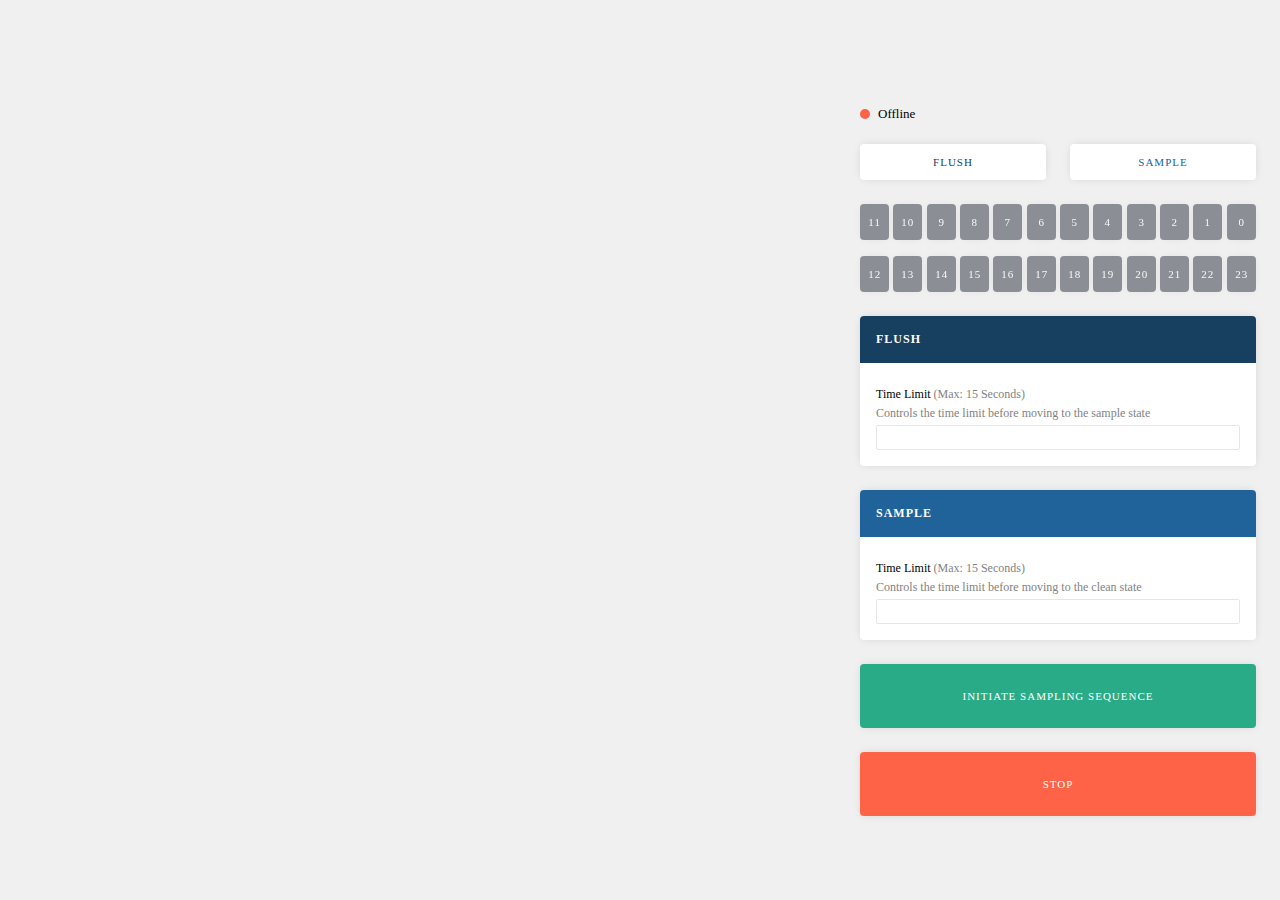
<file: src/web/index.html>
<!DOCTYPE html>
<html lang="en">
<head>
	<meta name='viewport' content='width=device-width, initial-scale=1'>
	<meta charset="UTF-8">

	<title>OpenSampler</title>
	<link rel="stylesheet" href="style.css" type="text/css">
	<script type="application/javascript" src="script.js"></script>
</head>
<body>

<main id="main">

	<header id="header">
		<ul id="connection-status">
			<li id="connection-indicator" class="offline"></li>
			<li id="connection">Offline</li>
		</ul>
		<div></div>
	</header>

	<div id="content">
		<div id="state-timeline" class="full-width"></div>
		<div id="valve-overview" class="full-width"></div>

		<div id="state-config-container">
			<div class="track">
				<form class="card state-config" data-name="flush" action="#" autocomplete="off">
					<h1 class="heading full-width">Flush</h1>
					<div class="state-property" data-name="time">
						<p class="title">
							<span class="content">Time limit </span>
							<span class="extra">(max: <i class="max">15 seconds</i>)</span>
						</p>
						<p class="subtitle">Controls the time limit before moving to the sample state</p>
						<input class="input" type="number" max="15" min="0">
					</div>
				</form>
			</div>

			<div class="track">
				<form class="card state-config" data-name="sample" action="#" autocomplete="off">
					<h1 class="heading full-width">Sample</h1>

					<div class="state-property" data-name="time">
						<p class="title">
							<span class="content">Time limit </span>
							<span class="extra">(max: <i class="max">15 seconds</i>)</span>
						</p>
						<p class="subtitle">Controls the time limit before moving to the clean state</p>
						<input class="input" type="number" max="15" min="0">
					</div>
				</form>
			</div>
		</div>

		<div id="control-buttons">
			<button id="start-button" class="control-button">Initiate Sampling Sequence</button>
			<button id="stop-button" class="control-button">Stop</button>
		</div>

	</div>
</main>

<div id="loading-screen" class="hide">
	<div class="obj"></div>
	<div class="obj"></div>
	<div class="obj"></div>
	<div class="obj"></div>
	<div class="obj"></div>
</div>

</body>
</html>
</file>
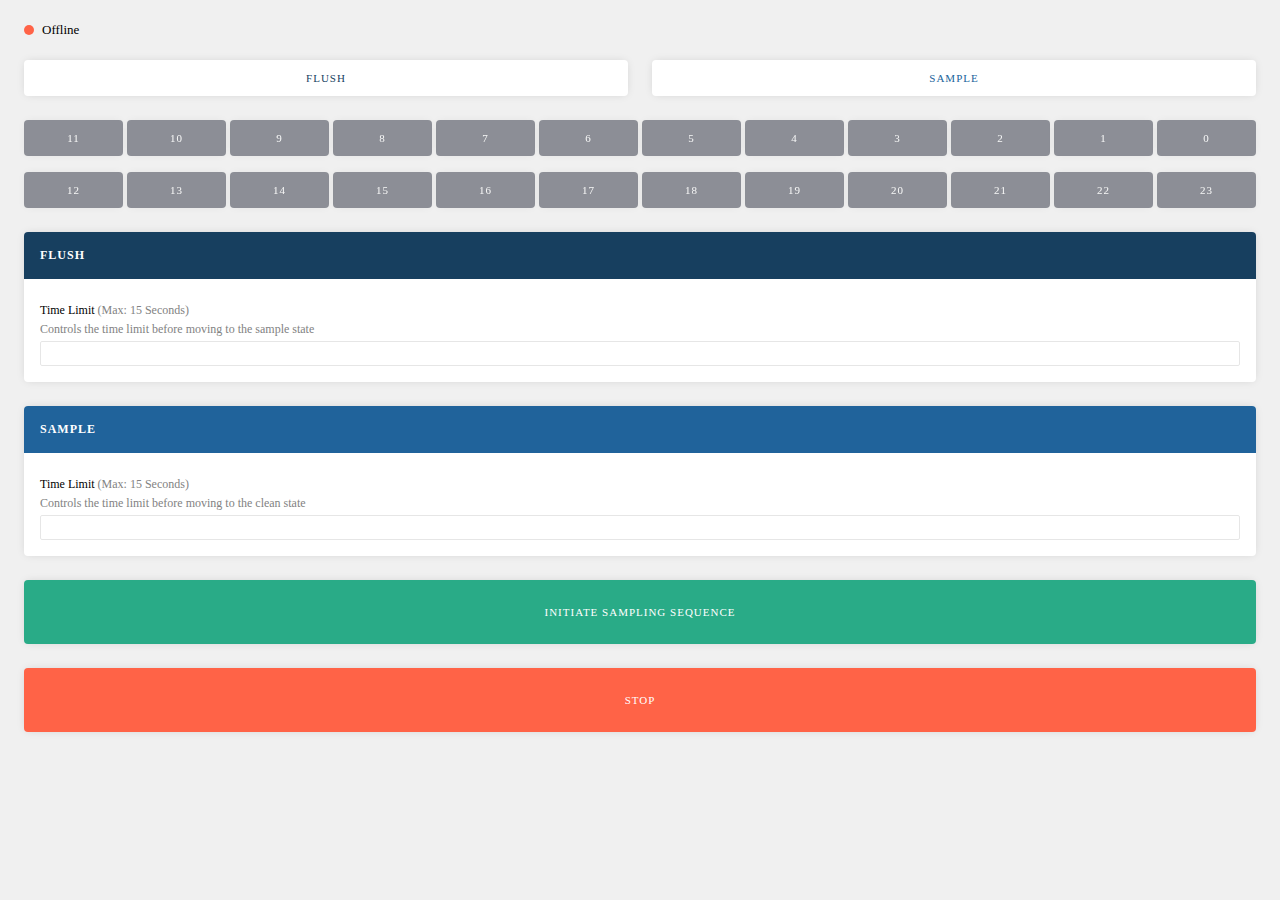
<file: src/web/combine.html>
<!DOCTYPE html>
<html lang="en">

<head>
	<meta name='viewport' content='width=device-width, initial-scale=1, maximum-scale=1, user-scalable=0'>
	<meta charset="UTF-8">

	<title>OpenSampler</title>
	<style>
		:root {
			--accent: #2EE59D;
			--button-color: rgb(40, 45, 60);
			--text-primary: black;
			--text-secondary: rgb(130, 130, 130);
			--default-shadow: 0px 0px 10px -2px rgba(0, 0, 0, 0.15);
			--background: rgb(240, 240, 240);
		}

		* {
			box-sizing: border-box;
			margin: 0;
			padding: 0;
			color: black;
			font-family: Verdana, serif;
		}

		html {
			font-size: 16px;
		}

		body {
			display: grid;
			height: 100vh;
			background: var(--background);
			grid-template-columns: 24px 1fr 24px;
			grid-template-areas: ". main .";
		}

		main {
			display: grid;
			background: var(--background);
			grid-template-rows: 60px 1fr;
			grid-template-columns: 1fr min-content;
			grid-template-areas: "header""content";
			grid-area: main;
		}

		#content {
			grid-area: content;
		}

		#loading-screen {
			position: absolute;
			top: 50%;
			left: 50%;
			transform: translate(-50%, -50%);
			height: 40px;
			display: flex;
			align-items: center;
		}

		.obj {
			width: 6px;
			height: 40px;
			background: white;
			margin: 0 3px;
			border-radius: 10px;
			animation: loading 0.8s infinite;
		}

		.obj:nth-child(2) {
			animation-delay: 0.1s;
		}

		.obj:nth-child(3) {
			animation-delay: 0.2s;
		}

		.obj:nth-child(4) {
			animation-delay: 0.3s;
		}

		.obj:nth-child(5) {
			animation-delay: 0.4s;
		}

		.obj:nth-child(6) {
			animation-delay: 0.5s;
		}

		.obj:nth-child(7) {
			animation-delay: 0.6s;
		}

		.obj:nth-child(8) {
			animation-delay: 0.7s;
		}

		@keyframes loading {
			0% {
				height: 0;
			}

			50% {
				height: 40px;
			}

			100% {
				height: 0;
			}
		}

		#loading-screen {
			position: fixed;
			width: 100vw;
			height: 100vh;
			background: rgba(0, 0, 0, 0.3);
			z-index: 999;
			cursor: not-allowed;
			display: flex;
			align-items: center;
			justify-content: center;
		}

		#loading-screen.hide {
			display: none;
		}

		i {
			font-style: normal;
		}

		button {
			width: 120px;
			height: 36px;
			outline: none;
			border: none;
			border-radius: 999px;
			background-color: var(--button-color);
			box-shadow: var(--default-shadow);
			color: white;
			text-transform: uppercase;
			letter-spacing: 1px;
			font-weight: 500;
			font-size: 11px;
			cursor: pointer;
		}

		button.minimal {
			padding: 2px;
			width: auto;
			height: auto;
			border-bottom: 2px solid rgba(0, 0, 0, 0);
			border-radius: 0;
			background: none;
			box-shadow: none;
			color: var(--button-color);
		}

		button:disabled {
			opacity: 0.5;
		}

		input {
			padding: 4px 8px;
			width: 100%;
			border: 1px solid rgb(230, 230, 230);
			border-radius: 2px;
			color: var(--text-secondary);
			font-size: 12px;
		}


		ul {
			list-style: none;
		}

		textarea {
			height: 100px;
			border: 1px solid rgb(230, 230, 230);
			font: inherit;
			color: var(--text-secondary);
			padding: 8px;
		}

		.heading {
			padding-bottom: 6px;
			border-bottom: 1px solid rgb(230, 230, 230);
			text-transform: capitalize;
			letter-spacing: 1px;
			font-weight: bold;
			font-size: 12px;
		}

		.title {
			color: var(--text-primary);
			text-transform: capitalize;
		}

		.subtitle {
			color: var(--text-secondary);
			text-transform: none;
		}

		.space {
			width: 0;
			height: 100%;
			transition: width 0.2s ease-in-out;
			grid-area: space;
		}

		header {
			display: grid;
			background: none;
			grid-template-columns: auto 1fr auto;
			align-items: center;
			grid-area: header;
		}

		header>ul,
		header>div {
			display: grid;
			grid-auto-flow: column;
			grid-gap: 24px;
			justify-self: flex-end;
		}

		header button.selected {
			border-color: var(--accent);
		}

		@media (hover: hover) {
			header button:hover:not([disabled]) {
				color: var(--accent);
			}
		}

		#state-timeline {
			display: grid;
			grid-gap: 24px;
			grid-template-columns: repeat(auto-fit, minmax(150px, 1fr));
			justify-content: space-between;
		}

		.state-node {
			width: inherit;
			border-radius: 4px;
			transition: transform 0.2s ease-in-out;
		}

		.state-node:disabled {
			background: var(--button-color) !important;
			color: white !important;
		}

		@media (hover: hover) {
			.state-node:hover {
				transform: translateY(-4px);
			}
		}

		#valve-overview {
			display: grid;
			overflow: visible;
			margin-top: 24px;
			margin-bottom: 24px;
			background: none;
			grid-gap: 16px 4px;
			grid-template-columns: repeat(12, minmax(24px, 1fr));
			grid-template-rows: repeat(2, 36px);
			justify-content: space-between;
		}

		#valve-overview button {
			width: inherit;
			border-radius: 4px;
			transition: transform 0.3s ease-in-out;
			will-change: transform;
		}

		#valve-overview button.selected {
			background: var(--accent);
			transform: translateY(-4px);
		}

		#valve-overview button.current {
			background: tomato;
		}

		#connection-status {
			display: grid;
			grid-gap: 8px;
			align-items: center;
		}

		#connection-indicator {
			width: 10px;
			height: 10px;
			border-radius: 999px;
			background: #2EE59D;
		}

		#connection-indicator.offline {
			background: tomato;
		}

		#connection {
			font-size: 13px;
		}

		#state-config-container {
			display: grid;
			padding-bottom: 24px;
			grid-template-columns: repeat(auto-fit, minmax(max-content, 1fr));
			grid-gap: 24px;
			align-content: start;
		}

		.track {
			display: grid;
			grid-auto-rows: min-content;
			grid-gap: 24px;
			align-items: start;
		}

		.state-config {
			display: grid;
			overflow: hidden;
			padding-bottom: 16px;
			border-radius: 4px;
			background: white;
			box-shadow: var(--default-shadow);
			font-size: 12px;
			transition: transform 0.3s ease-in-out;
			grid-gap: 24px;
		}

		.state-config .heading {
			padding: 16px;
			border: none;
			color: white;
			text-transform: uppercase;
			font-size: 12px !important;
		}

		.state-property {
			padding: 0 16px;
		}

		.state-config .subtitle,
		.extra,
		.max {
			color: var(--text-secondary);
			font-size: 12px;
		}

		.state-config .title {
			color: var(--text-primary);
		}

		.state-property {
			display: grid;
			grid-gap: 4px;
		}

		@media (hover: hover) {
			.state-config:hover {
				transform: translateY(-4px);
			}
		}

		.control-button {
			width: 100%;
			height: 64px;
			padding: 4px;
			border-radius: 4px;
			box-shadow: var(--default-shadow);
			margin-bottom: 24px;
		}

		#start-button {
			background: #29AB87;
		}

		#stop-button {
			background: tomato;
		}

		#credit {
			text-align: right;
			font-size: 11px;
			height: 16px;
			text-transform: none;
			margin-bottom: 20px;
		}
	</style>
	<script>
		const host = "http://192.168.1.1/";
		const stateColors = ['#173F5F', '#20639B', '#3CAEA3'];
		const TimeoutError = "TimeoutError";
		const UnsuccessfulError = "UnsuccessfulError";
		let online = false;
		let network;
		let view;
		let status;

		function withTimeout(msecs, promise) {
			const timeout = new Promise((resolve, reject) => {
				setTimeout(() => {
					const e = new Error(`request takes more than ${msecs}`);
					e.name = TimeoutError;
					reject(e);
				}, msecs);
			});
			return Promise.race([timeout, promise]);
		}

		const keys = { 9: 1, 32: 1, 33: 1, 34: 1, 35: 1, 36: 1, 37: 1, 38: 1, 39: 1, 40: 1, };

		function preventDefault(e) {
			e = e || window.event;
			if (e.preventDefault) {
				e.preventDefault();
			}
			e.returnValue = false;
		}

		function preventDefaultForScrollKeys(e) {
			return false;
		}

		function disableScroll() {
			if (window.addEventListener) {
				window.addEventListener('DOMMouseScroll', preventDefault, false);
			}
			document.addEventListener('wheel', preventDefault, { passive: false });
			window.onwheel = preventDefault;
			window.onmousewheel = document.onmousewheel = preventDefault;
			window.ontouchmove = preventDefault;
			document.onkeydown = preventDefaultForScrollKeys;
		}

		function enableScroll() {
			if (window.removeEventListener) window.removeEventListener('DOMMouseScroll', preventDefault, false);
			document.removeEventListener('wheel', preventDefault, { passive: false });
			window.onmousewheel = document.onmousewheel = null;
			window.onwheel = null;
			window.ontouchmove = null;
			document.onkeydown = null;
		}

		function showLoadingScreen() {
			view.loadingScreen.classList.remove("hide");
			disableScroll();
		}

		function hideLoadingScreen() {
			view.loadingScreen.classList.add("hide");
			enableScroll();
		}

		class View {
			constructor() {
				this.stateTimeline = select("#state-timeline");
				this.valveOverview = select("#valve-overview");
				this.startButton = select("#start-button");
				this.stopButton = select("#stop-button");
				this.connection = select("#connection");
				this.connectionIndicator = select("#connection-indicator");
				this.loadingScreen = select("#loading-screen");

				this.stateConfigs = {
					flush: Array.from(selectAll(".state-config[data-name='flush'] .state-property")).reduce((acc, cur) => {
						acc[cur.dataset.name] = cur.querySelector(".input");
						return acc;
					}, {}), sample: Array.from(selectAll(".state-config[data-name='sample'] .state-property")).reduce((acc, cur) => {
						acc[cur.dataset.name] = cur.querySelector(".input");
						return acc;
					}, {})
				};
			}

			createElements() {
				const states = ["flush", "sample"];
				this.stateNodes = states.map((stateName, index) => {
					const node = document.createElement("button");
					node.classList.add("state-node");
					node.style.background = "white";
					node.style.color = stateColors[index % stateColors.length];
					node.textContent = stateName.toUpperCase();
					node.dataset.name = stateName;
					this.stateTimeline.appendChild(node);
					return node;
				});


				this.valves = [...Array(24).keys()].map(i => {
					const valve = document.createElement("button");
					valve.textContent = `${i}`;
					valve.disabled = true;
					valve.onclick = () => {
						if (valve.classList.contains("selected")) {
							valve.classList.remove("selected");
						} else {
							this.deselectValves();
							valve.classList.add("selected");
						}
					};

					return valve;
				});

				for (let i = 0; i < this.valves.length; i++) {
					this.valveOverview.append(this.valves[i < 12 ? 11 - i : i]);
				}

				Array.from(selectAll(".state-config")).forEach(config => {
					const index = states.findIndex(name => config.dataset.name === name);
					config.getElementsByClassName("heading")[0].style.background = stateColors[index % stateColors.length];
				});
			}

			deselectValves() {
				this.valves.forEach(v => { v.classList.remove("selected"); });
			}

			generateTask() {
				return {
					flushTime: parseInt(this.stateConfigs.flush.time.value),
					sampleTime: parseInt(this.stateConfigs.sample.time.value),
					valve: this.valves.findIndex(v => v.classList.contains("selected"))
				};
			}

			updateStatus(data) {
				const { stateName = "undefined", stateId = NaN, valveCurrent = NaN, valves = [] } = data;
				valves.forEach((value, index) => {
					this.valves[index].classList.remove("current");
					this.valves[index].disabled = (value === 0);
				});

				if (valveCurrent !== -1) {
					this.valves[valveCurrent].classList.remove("selected");
					this.valves[valveCurrent].classList.add("current");
				}
			}
		}

		class Network {
			constructor() {
				this.defaultTimeout = 5000;
			}

			handleResponse(res) {
				return res.json().then(res => {
					const { error, success, content } = res;
					if (error) {
						const e = new Error(error);
						e.name = UnsuccessfulError;
						throw e;
					}

					return content;
				});
			}

			start(task) {
				const promise = fetch(host + "start", { method: "POST", body: JSON.stringify(task) });
				return withTimeout(this.defaultTimeout, promise).then(res => this.handleResponse(res));
			}

			stop() {
				const promise = fetch(host + "stop", { method: "GET" });
				return withTimeout(this.defaultTimeout, promise).then(res => this.handleResponse(res));
			}
		}

		class Status {
			constructor() {
				this.live = false;
				this.requesting = false;
				this.interval = 1000;
			}

			fetchStatusUpdate() {
				if (this.requesting) {
					return;
				}

				withTimeout(5000, fetch(host + "status", { method: "GET" })).then(res => res.json()).then(res => {
					view.updateStatus(res);
					view.connection.textContent = "Online";
					view.connectionIndicator.classList.remove("offline");
					if (this.live) {
						this.timer = setTimeout(() => { this.fetchStatusUpdate(); }, this.interval);
					}
				}).catch(error => {
					switch (error.name) {
						case TimeoutError:
							view.connection.textContent = "Server Timeout";
							view.connectionIndicator.classList.add("offline");
							console.log("Timeout Error: Trying again in 5 secs");
							break;
						default:
							online = false;
							view.connection.textContent = "Offline";
							view.connectionIndicator.classList.add("offline");
							console.log("Network Error: Trying again in 5 secs");
							break;
					}

					if (this.live) {
						clearTimeout(this.timer);
						this.timer = setTimeout(() => { this.fetchStatusUpdate(); }, 5000);
					}
				}).finally(() => {
					this.requesting = false;
				});
			}

			beginLiveStatusUpdate(interval) {
				clearTimeout(this.timer);
				this.live = true;
				if (interval) {
					this.interval = interval;
				}
				this.fetchStatusUpdate();
			}

			stopLiveStatusUpdate() {
				clearTimeout(this.timer);
				this.live = false;
				this.requesting = false;
			}
		}

		function select(query) {
			return document.querySelector(query);
		}

		function selectAll(query) {
			return document.querySelectorAll(query);
		}

		function startOperation(task) {
			view.deselectValves();
			showLoadingScreen();
			console.log(JSON.stringify(task));
			network.start(task).finally(_ => {
				console.log("asdfasdfasdf");
				hideLoadingScreen();
			});
		}

		function stopOperation() {
			view.deselectValves();
			showLoadingScreen();
			network.stop().finally(_ => {
				hideLoadingScreen();
			});
		}

		window.onload = function () {
			status = new Status();
			network = new Network();

			view = new View();
			view.createElements();

			view.startButton.onclick = () => {
				const task = view.generateTask();
				if (task.valve === -1) {
					console.log("No valve selected");
					return;
				}

				if (isNaN(task.flushTime)) {
					console.log("Missing flush time");
					return;
				}

				if (isNaN(task.sampleTime)) {
					console.log("Missing Sample time");
					return;
				}

				console.log(task);

				startOperation(task);
			};

			view.stopButton.onclick = () => {
				stopOperation();
			};

			status.beginLiveStatusUpdate();
		};
	</script>
</head>

<body>

	<main>

		<header id="header">
			<ul id="connection-status">
				<li id="connection-indicator" class="offline"></li>
				<li id="connection">Offline</li>
			</ul>
			<div></div>
		</header>

		<div id="content">
			<div id="state-timeline" class="full-width"></div>
			<div id="valve-overview" class="full-width"></div>

			<div id="state-config-container">
				<div class="track">
					<form class="card state-config" data-name="flush" action="#" autocomplete="off">
						<h1 class="heading full-width">Flush</h1>
						<div class="state-property" data-name="time">
							<p class="title">
								<span class="content">Time limit </span>
								<span class="extra">(max: <i class="max">15 seconds</i>)</span>
							</p>
							<p class="subtitle">Controls the time limit before moving to the sample state</p>
							<input class="input" type="number" max="15" min="0">
						</div>
					</form>
				</div>

				<div class="track">
					<form class="card state-config" data-name="sample" action="#" autocomplete="off">
						<h1 class="heading full-width">Sample</h1>

						<div class="state-property" data-name="time">
							<p class="title">
								<span class="content">Time limit </span>
								<span class="extra">(max: <i class="max">15 seconds</i>)</span>
							</p>
							<p class="subtitle">Controls the time limit before moving to the clean state</p>
							<input class="input" type="number" max="15" min="0">
						</div>
					</form>
				</div>
			</div>

			<div id="control-buttons">
				<button id="start-button" class="control-button">Initiate Sampling Sequence</button>
				<button id="stop-button" class="control-button">Stop</button>
			</div>

		</div>
	</main>

	<div id="loading-screen" class="hide">
		<div class="obj"></div>
		<div class="obj"></div>
		<div class="obj"></div>
		<div class="obj"></div>
		<div class="obj"></div>
	</div>

</body>

</html>
</file>
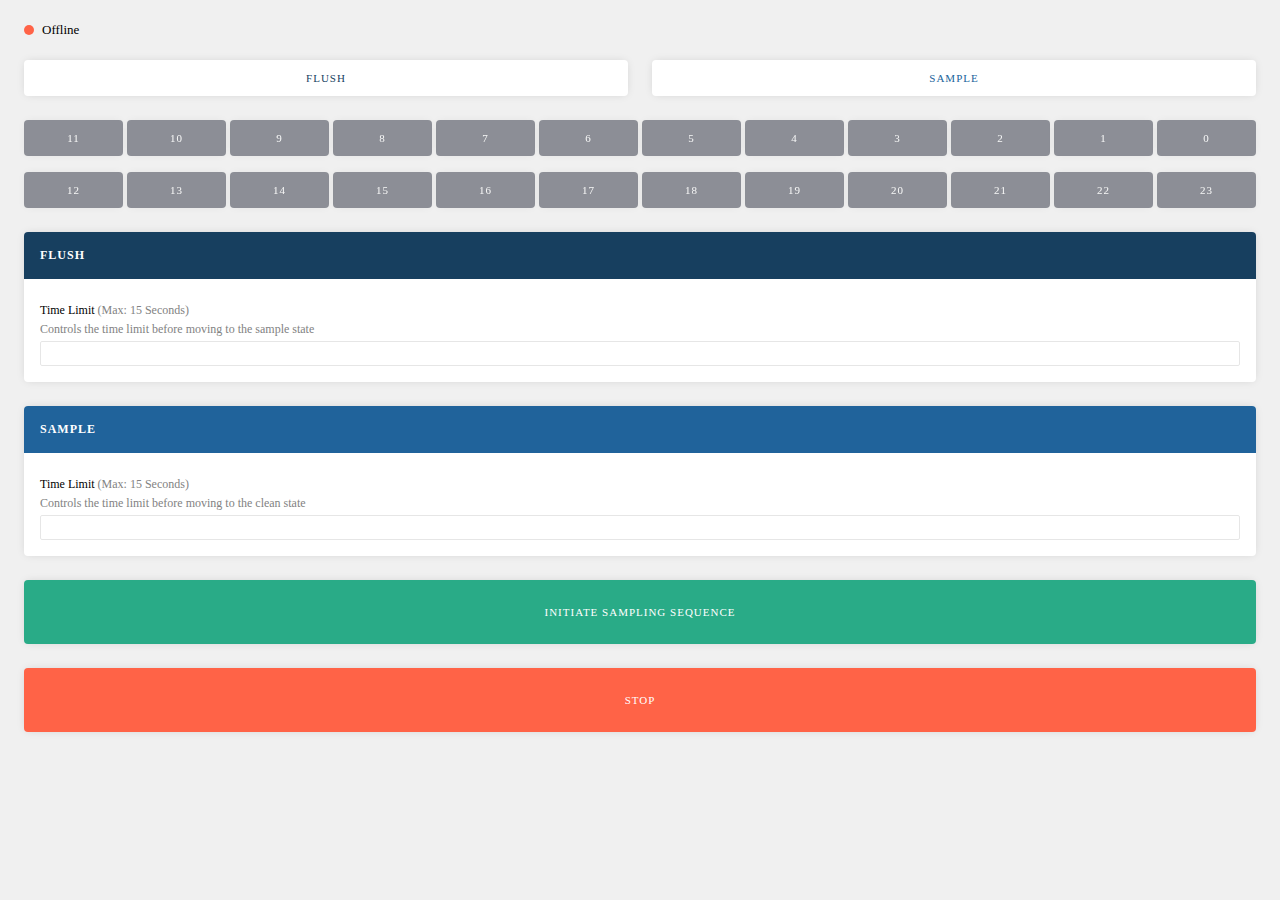
<file: src/web/min.html>
<!DOCTYPE html><html lang="en"><head><meta name='viewport' content='width=device-width, initial-scale=1, maximum-scale=1, user-scalable=0'><meta charset="UTF-8"><title>OpenSampler</title><style>:root{--accent: #2EE59D;--button-color: rgb(40, 45, 60);--text-primary: black;--text-secondary: rgb(130, 130, 130);--default-shadow: 0px 0px 10px -2px rgba(0, 0, 0, 0.15);--background: rgb(240, 240, 240);}*{box-sizing: border-box;margin: 0;padding: 0;color: black;font-family: Verdana, serif;}html{font-size: 16px;}body{display: grid;height: 100vh;background: var(--background);grid-template-columns: 24px 1fr 24px;grid-template-areas: ". main .";}main{display: grid;background: var(--background);grid-template-rows: 60px 1fr;grid-template-columns: 1fr min-content;grid-template-areas: "header""content";grid-area: main;}#content{grid-area: content;}#loading-screen{position: absolute;top: 50%;left: 50%;transform: translate(-50%, -50%);height: 40px;display: flex;align-items: center;}.obj{width: 6px;height: 40px;background: white;margin: 0 3px;border-radius: 10px;animation: loading 0.8s infinite;}.obj:nth-child(2){animation-delay: 0.1s;}.obj:nth-child(3){animation-delay: 0.2s;}.obj:nth-child(4){animation-delay: 0.3s;}.obj:nth-child(5){animation-delay: 0.4s;}.obj:nth-child(6){animation-delay: 0.5s;}.obj:nth-child(7){animation-delay: 0.6s;}.obj:nth-child(8){animation-delay: 0.7s;}@keyframes loading{0%{height: 0;}50%{height: 40px;}100%{height: 0;}}#loading-screen{position: fixed;width: 100vw;height: 100vh;background: rgba(0, 0, 0, 0.3);z-index: 999;cursor: not-allowed;display: flex;align-items: center;justify-content: center;}#loading-screen.hide{display: none;}i{font-style: normal;}button{width: 120px;height: 36px;outline: none;border: none;border-radius: 999px;background-color: var(--button-color);box-shadow: var(--default-shadow);color: white;text-transform: uppercase;letter-spacing: 1px;font-weight: 500;font-size: 11px;cursor: pointer;}button.minimal{padding: 2px;width: auto;height: auto;border-bottom: 2px solid rgba(0, 0, 0, 0);border-radius: 0;background: none;box-shadow: none;color: var(--button-color);}button:disabled{opacity: 0.5;}input{padding: 4px 8px;width: 100%;border: 1px solid rgb(230, 230, 230);border-radius: 2px;color: var(--text-secondary);font-size: 12px;}ul{list-style: none;}textarea{height: 100px;border: 1px solid rgb(230, 230, 230);font: inherit;color: var(--text-secondary);padding: 8px;}.heading{padding-bottom: 6px;border-bottom: 1px solid rgb(230, 230, 230);text-transform: capitalize;letter-spacing: 1px;font-weight: bold;font-size: 12px;}.title{color: var(--text-primary);text-transform: capitalize;}.subtitle{color: var(--text-secondary);text-transform: none;}.space{width: 0;height: 100%;transition: width 0.2s ease-in-out;grid-area: space;}header{display: grid;background: none;grid-template-columns: auto 1fr auto;align-items: center;grid-area: header;}header>ul,header>div{display: grid;grid-auto-flow: column;grid-gap: 24px;justify-self: flex-end;}header button.selected{border-color: var(--accent);}@media (hover: hover){header button:hover:not([disabled]){color: var(--accent);}}#state-timeline{display: grid;grid-gap: 24px;grid-template-columns: repeat(auto-fit, minmax(150px, 1fr));justify-content: space-between;}.state-node{width: inherit;border-radius: 4px;transition: transform 0.2s ease-in-out;}.state-node:disabled{background: var(--button-color) !important;color: white !important;}@media (hover: hover){.state-node:hover{transform: translateY(-4px);}}#valve-overview{display: grid;overflow: visible;margin-top: 24px;margin-bottom: 24px;background: none;grid-gap: 16px 4px;grid-template-columns: repeat(12, minmax(24px, 1fr));grid-template-rows: repeat(2, 36px);justify-content: space-between;}#valve-overview button{width: inherit;border-radius: 4px;transition: transform 0.3s ease-in-out;will-change: transform;}#valve-overview button.selected{background: var(--accent);transform: translateY(-4px);}#valve-overview button.current{background: tomato;}#connection-status{display: grid;grid-gap: 8px;align-items: center;}#connection-indicator{width: 10px;height: 10px;border-radius: 999px;background: #2EE59D;}#connection-indicator.offline{background: tomato;}#connection{font-size: 13px;}#state-config-container{display: grid;padding-bottom: 24px;grid-template-columns: repeat(auto-fit, minmax(max-content, 1fr));grid-gap: 24px;align-content: start;}.track{display: grid;grid-auto-rows: min-content;grid-gap: 24px;align-items: start;}.state-config{display: grid;overflow: hidden;padding-bottom: 16px;border-radius: 4px;background: white;box-shadow: var(--default-shadow);font-size: 12px;transition: transform 0.3s ease-in-out;grid-gap: 24px;}.state-config .heading{padding: 16px;border: none;color: white;text-transform: uppercase;font-size: 12px !important;}.state-property{padding: 0 16px;}.state-config .subtitle,.extra,.max{color: var(--text-secondary);font-size: 12px;}.state-config .title{color: var(--text-primary);}.state-property{display: grid;grid-gap: 4px;}@media (hover: hover){.state-config:hover{transform: translateY(-4px);}}.control-button{width: 100%;height: 64px;padding: 4px;border-radius: 4px;box-shadow: var(--default-shadow);margin-bottom: 24px;}#start-button{background: #29AB87;}#stop-button{background: tomato;}#credit{text-align: right;font-size: 11px;height: 16px;text-transform: none;margin-bottom: 20px;}</style><script>const host="http://192.168.1.1/";const stateColors=['#173F5F', '#20639B', '#3CAEA3'];const TimeoutError="TimeoutError";const UnsuccessfulError="UnsuccessfulError";let online=false;let network;let view;let status;function withTimeout(msecs, promise){const timeout=new Promise((resolve, reject)=>{setTimeout(()=>{const e=new Error(`request takes more than ${msecs}`);e.name=TimeoutError;reject(e);}, msecs);});return Promise.race([timeout, promise]);}const keys={9: 1, 32: 1, 33: 1, 34: 1, 35: 1, 36: 1, 37: 1, 38: 1, 39: 1, 40: 1,};function preventDefault(e){e=e || window.event;if (e.preventDefault){e.preventDefault();}e.returnValue=false;}function preventDefaultForScrollKeys(e){return false;}function disableScroll(){if (window.addEventListener){window.addEventListener('DOMMouseScroll', preventDefault, false);}document.addEventListener('wheel', preventDefault,{passive: false});window.onwheel=preventDefault;window.onmousewheel=document.onmousewheel=preventDefault;window.ontouchmove=preventDefault;document.onkeydown=preventDefaultForScrollKeys;}function enableScroll(){if (window.removeEventListener) window.removeEventListener('DOMMouseScroll', preventDefault, false);document.removeEventListener('wheel', preventDefault,{passive: false});window.onmousewheel=document.onmousewheel=null;window.onwheel=null;window.ontouchmove=null;document.onkeydown=null;}function showLoadingScreen(){view.loadingScreen.classList.remove("hide");disableScroll();}function hideLoadingScreen(){view.loadingScreen.classList.add("hide");enableScroll();}class View{constructor(){this.stateTimeline=select("#state-timeline");this.valveOverview=select("#valve-overview");this.startButton=select("#start-button");this.stopButton=select("#stop-button");this.connection=select("#connection");this.connectionIndicator=select("#connection-indicator");this.loadingScreen=select("#loading-screen");this.stateConfigs={flush: Array.from(selectAll(".state-config[data-name='flush'] .state-property")).reduce((acc, cur)=>{acc[cur.dataset.name]=cur.querySelector(".input");return acc;},{}), sample: Array.from(selectAll(".state-config[data-name='sample'] .state-property")).reduce((acc, cur)=>{acc[cur.dataset.name]=cur.querySelector(".input");return acc;},{})};}createElements(){const states=["flush", "sample"];this.stateNodes=states.map((stateName, index)=>{const node=document.createElement("button");node.classList.add("state-node");node.style.background="white";node.style.color=stateColors[index % stateColors.length];node.textContent=stateName.toUpperCase();node.dataset.name=stateName;this.stateTimeline.appendChild(node);return node;});this.valves=[...Array(24).keys()].map(i=>{const valve=document.createElement("button");valve.textContent=`${i}`;valve.disabled=true;valve.onclick=()=>{if (valve.classList.contains("selected")){valve.classList.remove("selected");}else{this.deselectValves();valve.classList.add("selected");}};return valve;});for (let i=0; i < this.valves.length; i++){this.valveOverview.append(this.valves[i < 12 ? 11 - i : i]);}Array.from(selectAll(".state-config")).forEach(config=>{const index=states.findIndex(name=> config.dataset.name===name);config.getElementsByClassName("heading")[0].style.background=stateColors[index % stateColors.length];});}deselectValves(){this.valves.forEach(v=>{v.classList.remove("selected");});}generateTask(){return{flushTime: parseInt(this.stateConfigs.flush.time.value),sampleTime: parseInt(this.stateConfigs.sample.time.value),valve: this.valves.findIndex(v=> v.classList.contains("selected"))};}updateStatus(data){const{stateName="undefined", stateId=NaN, valveCurrent=NaN, valves=[]}=data;valves.forEach((value, index)=>{this.valves[index].classList.remove("current");this.valves[index].disabled=(value===0);});if (valveCurrent !==-1){this.valves[valveCurrent].classList.remove("selected");this.valves[valveCurrent].classList.add("current");}}}class Network{constructor(){this.defaultTimeout=5000;}handleResponse(res){return res.json().then(res=>{const{error, success, content}=res;if (error){const e=new Error(error);e.name=UnsuccessfulError;throw e;}return content;});}start(task){const promise=fetch(host + "start",{method: "POST", body: JSON.stringify(task)});return withTimeout(this.defaultTimeout, promise).then(res=> this.handleResponse(res));}stop(){const promise=fetch(host + "stop",{method: "GET"});return withTimeout(this.defaultTimeout, promise).then(res=> this.handleResponse(res));}}class Status{constructor(){this.live=false;this.requesting=false;this.interval=1000;}fetchStatusUpdate(){if (this.requesting){return;}withTimeout(5000, fetch(host + "status",{method: "GET"})).then(res=> res.json()).then(res=>{view.updateStatus(res);view.connection.textContent="Online";view.connectionIndicator.classList.remove("offline");if (this.live){this.timer=setTimeout(()=>{this.fetchStatusUpdate();}, this.interval);}}).catch(error=>{switch (error.name){case TimeoutError:view.connection.textContent="Server Timeout";view.connectionIndicator.classList.add("offline");console.log("Timeout Error: Trying again in 5 secs");break;default:online=false;view.connection.textContent="Offline";view.connectionIndicator.classList.add("offline");console.log("Network Error: Trying again in 5 secs");break;}if (this.live){clearTimeout(this.timer);this.timer=setTimeout(()=>{this.fetchStatusUpdate();}, 5000);}}).finally(()=>{this.requesting=false;});}beginLiveStatusUpdate(interval){clearTimeout(this.timer);this.live=true;if (interval){this.interval=interval;}this.fetchStatusUpdate();}stopLiveStatusUpdate(){clearTimeout(this.timer);this.live=false;this.requesting=false;}}function select(query){return document.querySelector(query);}function selectAll(query){return document.querySelectorAll(query);}function startOperation(task){view.deselectValves();showLoadingScreen();console.log(JSON.stringify(task));network.start(task).finally(_=>{console.log("asdfasdfasdf");hideLoadingScreen();});}function stopOperation(){view.deselectValves();showLoadingScreen();network.stop().finally(_=>{hideLoadingScreen();});}window.onload=function (){status=new Status();network=new Network();view=new View();view.createElements();view.startButton.onclick=()=>{const task=view.generateTask();if (task.valve===-1){console.log("No valve selected");return;}if (isNaN(task.flushTime)){console.log("Missing flush time");return;}if (isNaN(task.sampleTime)){console.log("Missing Sample time");return;}console.log(task);startOperation(task);};view.stopButton.onclick=()=>{stopOperation();};status.beginLiveStatusUpdate();};</script></head><body><main><header id="header"><ul id="connection-status"><li id="connection-indicator" class="offline"></li><li id="connection">Offline</li></ul><div></div></header><div id="content"><div id="state-timeline" class="full-width"></div><div id="valve-overview" class="full-width"></div><div id="state-config-container"><div class="track"><form class="card state-config" data-name="flush" action="#" autocomplete="off"><h1 class="heading full-width">Flush</h1><div class="state-property" data-name="time"><p class="title"><span class="content">Time limit </span><span class="extra">(max: <i class="max">15 seconds</i>)</span></p><p class="subtitle">Controls the time limit before moving to the sample state</p><input class="input" type="number" max="15" min="0"></div></form></div><div class="track"><form class="card state-config" data-name="sample" action="#" autocomplete="off"><h1 class="heading full-width">Sample</h1><div class="state-property" data-name="time"><p class="title"><span class="content">Time limit </span><span class="extra">(max: <i class="max">15 seconds</i>)</span></p><p class="subtitle">Controls the time limit before moving to the clean state</p><input class="input" type="number" max="15" min="0"></div></form></div></div><div id="control-buttons"><button id="start-button" class="control-button">Initiate Sampling Sequence</button><button id="stop-button" class="control-button">Stop</button></div></div></main><div id="loading-screen" class="hide"><div class="obj"></div><div class="obj"></div><div class="obj"></div><div class="obj"></div><div class="obj"></div></div></body></html>
</file>
<file: src/web/style.css>
/***************************************************************
[+_+] TOP Level Stuff
****************************************************************/
:root {
	--accent: #2EE59D;
	--button-color: rgb(40, 45, 60);
	--text-primary: black;
	--text-secondary: rgb(130, 130, 130);
	--default-shadow: 0px 0px 10px -2px rgba(0, 0, 0, 0.15);
	--background: rgb(240, 240, 240);
}

* {
	box-sizing: border-box;
	margin: 0;
	padding: 0;
	color: black;
	font-family: Verdana, serif;
}

html {
	font-size: 16px;
}

body {
	display: grid;
	height: 100vh;
	background: var(--background);
	grid-template-columns: min-content 1fr;
	grid-gap: 24px;
}

body > .space.reveal {
	width: 225px;
}

main {
	display: grid;
	padding-right: 24px;
	background: var(--background);
	grid-template-rows: 60px 1fr;
	grid-template-columns: 1fr min-content;
	grid-template-areas: "header space" "content space";
	grid-area: main;
}

#content {
	grid-area: content;
}

/*Animation code from DarkCode*/
#loading-screen {
	position: absolute;
	top: 50%;
	left: 50%;
	transform: translate(-50%, -50%);
	height: 40px;
	display: flex;
	align-items: center;
}

.obj {
	width: 6px;
	height: 40px;
	background: white;
	margin: 0 3px;
	border-radius: 10px;
	animation: loading 0.8s infinite;
}

.obj:nth-child(2) {
	animation-delay: 0.1s;
}

.obj:nth-child(3) {
	animation-delay: 0.2s;
}

.obj:nth-child(4) {
	animation-delay: 0.3s;
}

.obj:nth-child(5) {
	animation-delay: 0.4s;
}

.obj:nth-child(6) {
	animation-delay: 0.5s;
}

.obj:nth-child(7) {
	animation-delay: 0.6s;
}

.obj:nth-child(8) {
	animation-delay: 0.7s;
}

@keyframes loading {
	0% {
		height: 0;
	}
	50% {
		height: 40px;
	}
	100% {
		height: 0;
	}
}

#loading-screen {
	position: fixed;
	width: 100vw;
	height: 100vh;
	background: rgba(0, 0, 0, 0.3);
	z-index: 999;
	cursor: not-allowed;
	display: flex;
	align-items: center;
	justify-content: center;
}

#loading-screen.hide {
	display: none;
}


/***************************************************************
[+_+] General
****************************************************************/
i {
	font-style: normal;
}

button {
	width: 120px;
	height: 36px;
	outline: none;
	border: none;
	border-radius: 999px;
	background-color: var(--button-color);
	box-shadow: var(--default-shadow);
	color: white;
	text-transform: uppercase;
	letter-spacing: 1px;
	font-weight: 500;
	font-size: 11px;
	cursor: pointer;
	/*transition: transform 0.2s ease 0s;*/
}

button.minimal {
	padding: 2px;
	width: auto;
	height: auto;
	border-bottom: 2px solid rgba(0, 0, 0, 0);
	border-radius: 0;
	background: none;
	box-shadow: none;
	color: var(--button-color);
}

button:disabled {
	opacity: 0.5;
}

input {
	padding: 4px 8px;
	width: 100%;
	border: 1px solid rgb(230, 230, 230);
	border-radius: 2px;
	color: var(--text-secondary);
	font-size: 12px;
}


ul {
	list-style: none;
}

textarea {
	height: 100px;
	border: 1px solid rgb(230, 230, 230);
	font: inherit;
	color: var(--text-secondary);
	padding: 8px;
}

.heading {
	padding-bottom: 6px;
	border-bottom: 1px solid rgb(230, 230, 230);
	text-transform: capitalize;
	letter-spacing: 1px;
	font-weight: bold;
	font-size: 12px;
}

.title {
	color: var(--text-primary);
	text-transform: capitalize;
}

.subtitle {
	color: var(--text-secondary);
	text-transform: none;
}

.space {
	width: 0;
	height: 100%;
	transition: width 0.2s ease-in-out;
	grid-area: space;
}


/***************************************************************
[+_+] Header
****************************************************************/
header {
	display: grid;
	background: none;
	grid-template-columns: auto 1fr auto;
	align-items: center;
	grid-area: header;
}

header > ul, header > div {
	display: grid;
	grid-auto-flow: column;
	grid-gap: 24px;
	justify-self: flex-end;
}

header button.selected {
	border-color: var(--accent);
}

@media (hover: hover) {
	header button:hover:not([disabled]) {
		color: var(--accent);
	}
}


/***************************************************************
[+_+] State Timeline
****************************************************************/
#state-timeline {
	display: grid;
	grid-gap: 24px;
	grid-template-columns: repeat(auto-fit, minmax(150px, 1fr));
	justify-content: space-between;
}

.state-node {
	width: inherit;
	border-radius: 4px;
	transition: transform 0.2s ease-in-out;
}

.state-node:disabled {
	background: var(--button-color) !important;
	color: white !important;
}

@media (hover: hover) {
	.state-node:hover {
		transform: translateY(-4px);
	}
}


/***************************************************************
[+_+] Valve Overview
****************************************************************/
#valve-overview {
	display: grid;
	overflow: visible;
	margin-top: 24px;
	margin-bottom: 24px;
	background: none;
	grid-gap: 16px 4px;
	grid-template-columns: repeat(12, minmax(24px, 1fr));
	grid-template-rows: repeat(2, 36px);
	justify-content: space-between;
}

#valve-overview button {
	width: inherit;
	border-radius: 4px;
	transition: transform 0.3s ease-in-out;
	will-change: transform;
}

#valve-overview button.selected {
	background: var(--accent);
	transform: translateY(-4px);
}

#valve-overview button.current {
	background: tomato;
}

/***************************************************************
[+_+] Connection
****************************************************************/
#connection-status {
	display: grid;
	grid-gap: 8px;
	align-items: center;
}

#connection-indicator {
	width: 10px;
	height: 10px;
	border-radius: 999px;
	background: #2EE59D;
}

#connection-indicator.offline {
	background: tomato;
}

#connection {
	font-size: 13px;
}

/***************************************************************
[+_+] State Configuration
****************************************************************/
#state-config-container {
	display: grid;
	padding-bottom: 24px;
	grid-template-columns: repeat(auto-fit, minmax(396px, 1fr));
	grid-gap: 24px;
	align-content: start;
}

.track {
	display: grid;
	grid-auto-rows: min-content;
	grid-gap: 24px;
	align-items: start;
}

.state-config {
	display: grid;
	overflow: hidden;
	padding-bottom: 16px;
	border-radius: 4px;
	background: white;
	box-shadow: var(--default-shadow);
	font-size: 12px;
	transition: transform 0.3s ease-in-out;
	grid-gap: 24px;
}

.state-config .heading {
	padding: 16px;
	border: none;
	color: white;
	text-transform: uppercase;
	font-size: 12px !important;
}

.state-property {
	padding: 0 16px;
}

.state-config .subtitle, .extra, .max {
	color: var(--text-secondary);
	font-size: 12px;
}

.state-config .title {
	color: var(--text-primary);
}

.state-property {
	display: grid;
	grid-gap: 4px;
}

@media (hover: hover) {
	.state-config:hover {
		transform: translateY(-4px);
	}
}

#control-buttons {

}

.control-button {
	width: 100%;
	height: 64px;
	padding: 4px;
	border-radius: 4px;
	box-shadow: var(--default-shadow);
	margin-bottom: 24px;
}

#start-button {
	background: #29ab87;
}

#stop-button {
	background: tomato;
}

#credit {
	text-align: right;
	font-size: 11px;
	height: 16px;
	text-transform: none;
	margin-bottom: 20px;
}

main {
	width: 100%;
}
</file>
